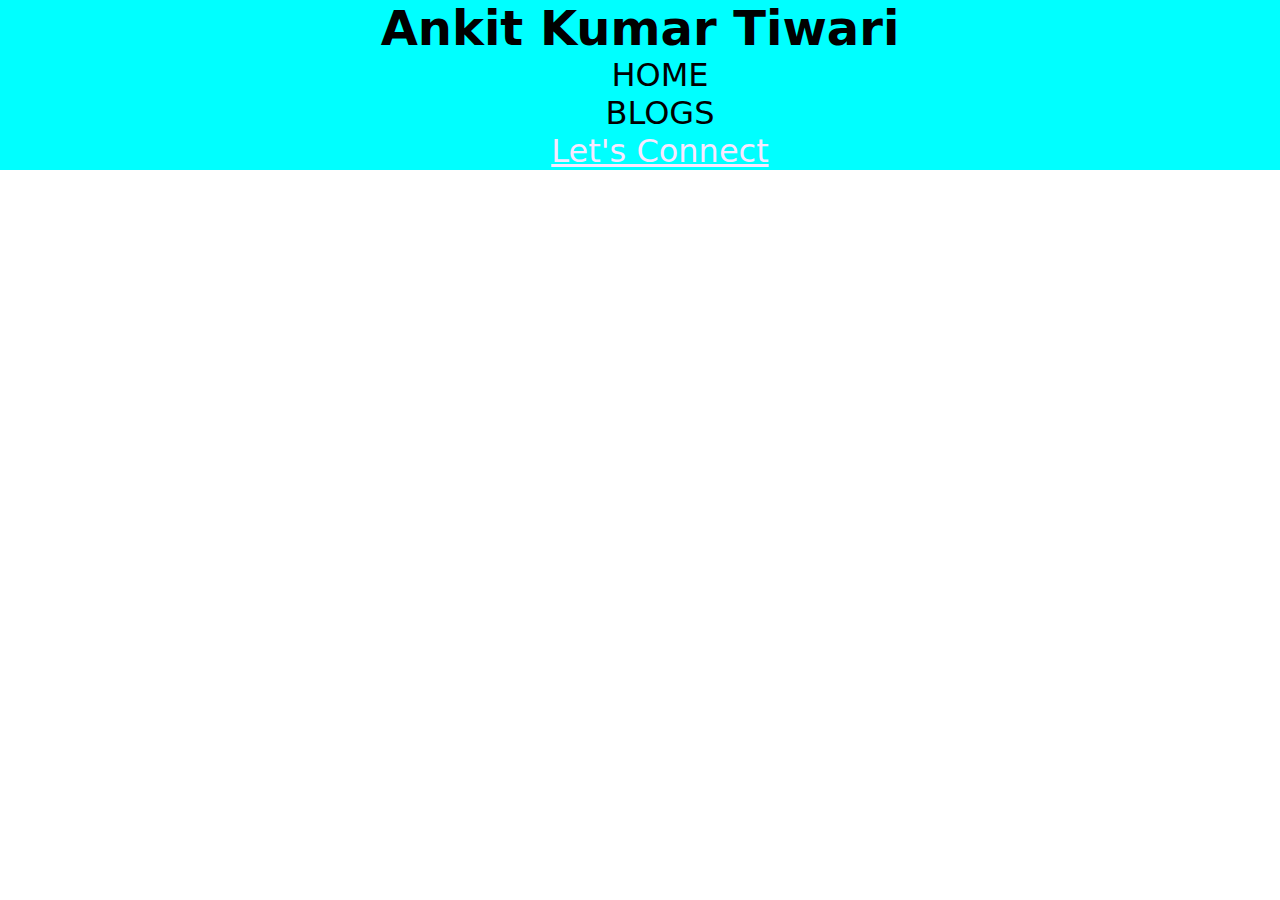
<file: index.html>
<!DOCTYPE html>
<html lang="en">
<head>
    <meta charset="UTF-8">
    <meta http-equiv="X-UA-Compatible" content="IE=edge">
    <meta name="viewport" content="width=device-width, initial-scale=1.0">
    <link rel="stylesheet" href="css/style.css">
    <title>portfolio-Ankit Tiwari</title>
</head>
<body>
    <header>
        <div class="container">
            <h2>Ankit Kumar Tiwari</h2>
            <nav>
                <ul class="non-bullet-list">
                    <li>HOME</li>
                    <li>BLOGS</li>
                    <li><a href="connect.html">Let's Connect</a></li>
                </ul>
            </nav>
        </div>

        
    </header>
</body>
</html>
</file>
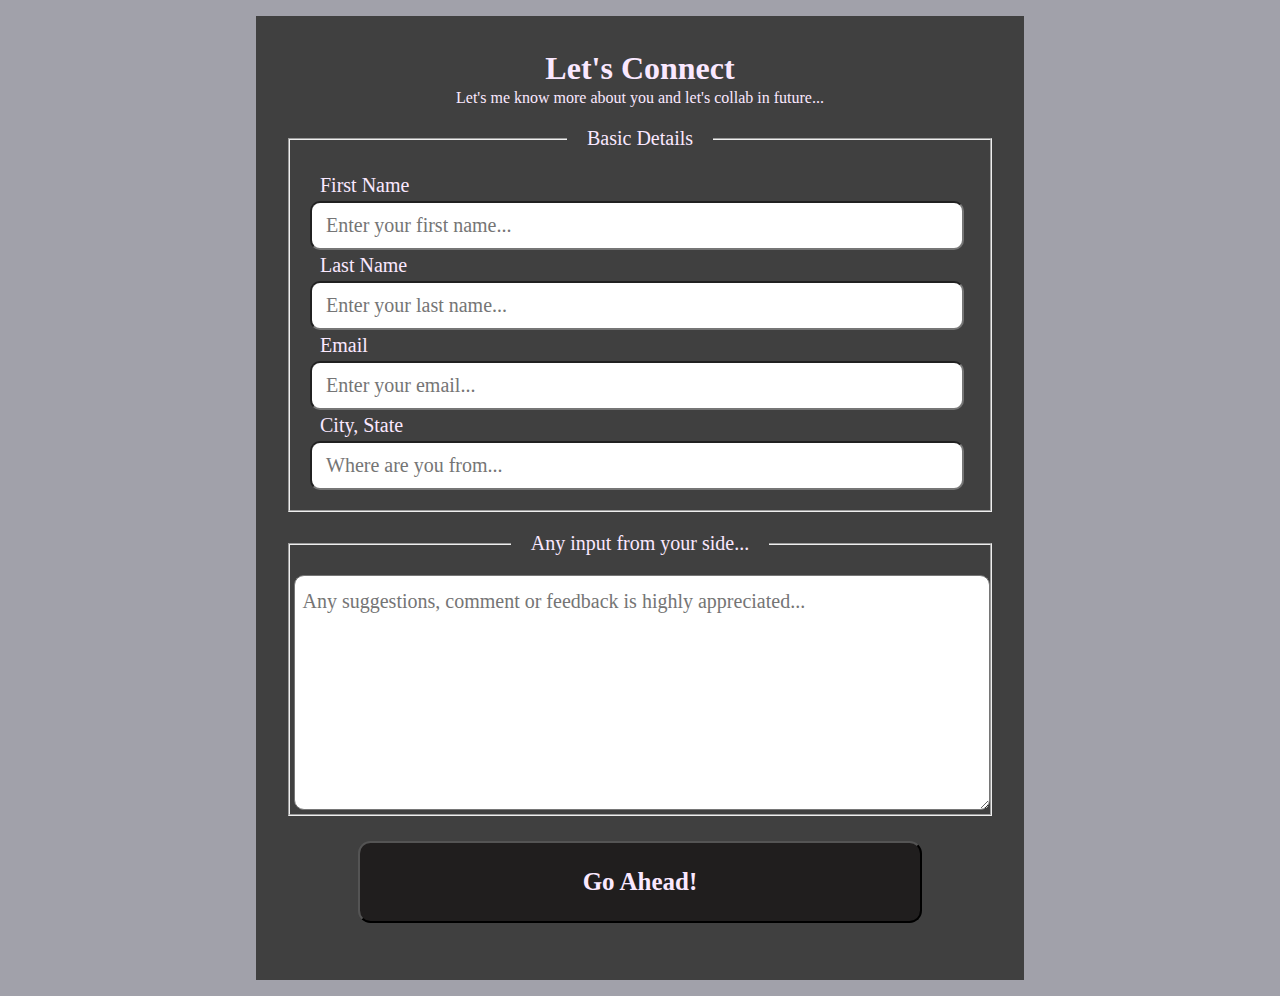
<file: connect.html>
<!DOCTYPE html>
<html lang="en">
<head>
    <meta charset="UTF-8">
    <meta http-equiv="X-UA-Compatible" content="IE=edge">
    <meta name="viewport" content="width=device-width, initial-scale=1.0">
    <link rel="stylesheet" href="css/style-connect.css">
    <title>Let's Connect</title>
</head>
<body>
    <div class="container">
    <header>
        <h1>Let's Connect</h1>
        <p>Let's me know more about you and let's collab in future...</p>
    </header>
    <main>
        

            <form action="" id="contact-form">
                <fieldset>
                    <legend>Basic Details</legend>
                    <label for="first-name">First Name</label>
                    <input type="text" name="first-name" id="first-name"  placeholder="Enter your first name..." required>
                
                    <label for="last-name">Last Name</label>
                    <input type="text" name="last-name" id="last-name" placeholder="Enter your last name...">

                    <label for="email">Email</label>
                    <input type="email" name="email" id="email" placeholder="Enter your email...">
                    <label for="last-name">City, State</label>
                    <input type="text" name="city-state" id="city-state" placeholder="Where are you from...">
                    
                </fieldset>

                <fieldset>
                    <legend>Any input from your side...</legend>
                    <textarea name="suggestion" id="suggestion" cols="30" rows="5" placeholder="Any suggestions, comment or feedback is highly appreciated..."></textarea>
                </fieldset>

                    <button type="submit">Go Ahead!
                    </button>
            </form>
       
    </main>
</div>
    <footer>

    </footer>
</body>
</html>
</file>
<file: css/style.css>
*{
    margin: 0%;
}

.container{
    font-size: 2rem;
    text-align: center;
    font-family: system-ui, -apple-system, BlinkMacSystemFont, 'Segoe UI', Roboto, Oxygen, Ubuntu, Cantarell, 'Open Sans', 'Helvetica Neue', sans-serif;
    background-color: aqua;
    
}

.non-bullet-list{
    list-style: none;
    display: inline-block;
}
a{
    color: #fae8ff;
}
</file>
<file: css/style-connect.css>
*{
    margin: 0;
    padding: 0;
    font-family:Tahoma;
}

header{
    
}
h1,p{
    text-align:center;
    margin:2px 0 0 0;
    color: #fae8ff;

}
body{
    width:60vw;
    margin: 1em auto;
    background-color: #a1a1aa;
    color: #fae8ff;

}

legend{
    font-size: 20px;
    color: #fae8ff;
    text-align:center;
    font-style: bold;
    padding: 1em 1em;
}
label,input{
    width:90%;
    display: block;
    margin: 0.2em 1em;    
    font-size: 20px;
    padding: 0 0.5em;
}

input{
    border-radius: 0.5em; 
    height: 5vh;;
}
input:last-of-type{
    margin-bottom: 1em;
}

::placeholder{
    padding-left: 0.2em;
    padding-top: 0.5em;
    padding-bottom: 1em;
}

textarea{
    width:98%;
    margin: 0 0.5%;  
    border-radius: 0.5em; 
    height: 25vh;
    font-size: 20px;
    padding: 0.2em 0.2em;
}
textarea::placeholder{
    margin: 0.2em;
    font-size: 20px;
}


button{
    width:80%;
    font-size: 25px;
    margin: 1em 10%;
    padding: 1em 0;
    color: #fae8ff;
    background-color: rgb(32, 30, 30);
    font-weight: 600;
    border-radius: 0.5em;
}

button:hover{
    background-color: #5f5f67;;
}
.container{
    background-color: 
    #404040;
    padding: 2em 2em;
    margin-top: 1em;;
    margin-bottom: unset;
}
</file>
